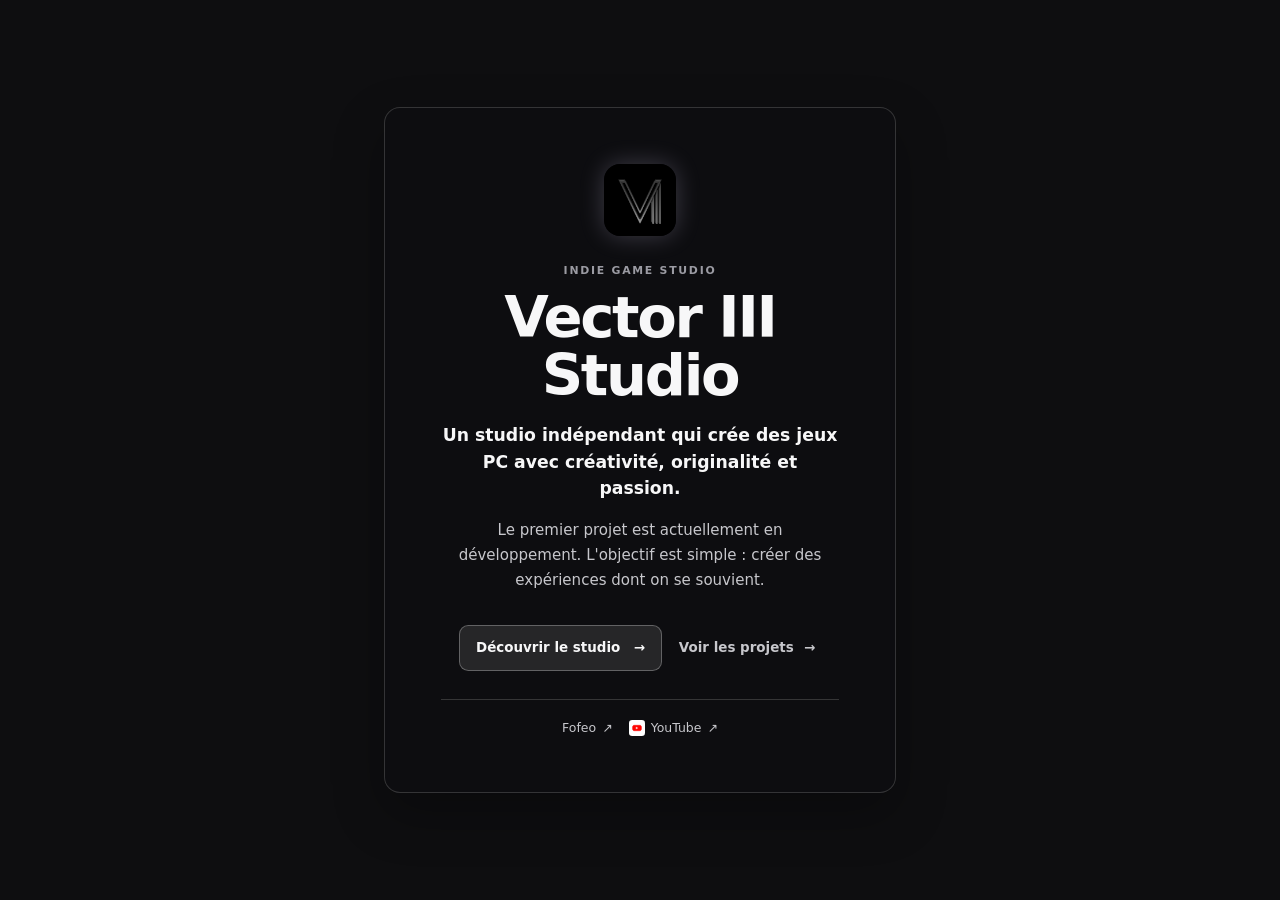
<file: index.html>
<!doctype html>
<html lang="fr">
<head>
    <meta charset="UTF-8">
    <meta name="viewport" content="width=device-width, initial-scale=1.0">
    <meta name="description" content="Vector III Studio, un studio indépendant de jeux PC.">
    <meta name="theme-color" content="#151518">
    <meta property="og:title" content="Vector III Studio">
    <meta property="og:description" content="Créativité, originalité et passion au service de jeux PC.">
    <meta property="og:type" content="website">
    <meta property="og:image" content="https://vector-iii-studio.github.io/Vector-III/assets/icon.png">
    <link rel="icon" href="assets/icon.png" type="image/png">
    <link rel="stylesheet" href="index.css">
    <title>Vector III Studio</title>
</head>
<body>
    <div class="video-background" aria-hidden="true">
        <video autoplay muted loop playsinline preload="metadata">
            <source src="video.mp4" type="video/mp4">
        </video>
    </div>

    <main class="landing-page">
        <section class="content-card" aria-labelledby="page-title">
            <img class="studio-icon" src="assets/icon.png" alt="">
            <p class="overline">INDIE GAME STUDIO</p>
            <h1 id="page-title">Vector III Studio</h1>
            <p class="intro">Un studio indépendant qui crée des jeux PC avec créativité, originalité et passion.</p>
            <p class="description">Le premier projet est actuellement en développement. L'objectif est simple&nbsp;: créer des expériences dont on se souvient.</p>

            <div class="actions">
                <a class="primary-link" href="information.html">Découvrir le studio <span aria-hidden="true">→</span></a>
                <a class="secondary-link" href="projects.html">Voir les projets <span aria-hidden="true">→</span></a>
            </div>

            <div class="social-links" aria-label="Liens externes">
                <a href="https://fofeolvr.github.io/Fofeo/" target="_blank" rel="noopener noreferrer">Fofeo <span aria-hidden="true">↗</span></a>
                <a class="youtube-link" href="https://www.youtube.com/channel/UCiiETFNxpJYgZp_9bltCbaQ" target="_blank" rel="noopener noreferrer">
                    <img src="assets/youtube.png" alt=""> YouTube <span aria-hidden="true">↗</span>
                </a>
            </div>
        </section>
    </main>
</body>
</html>
</file>
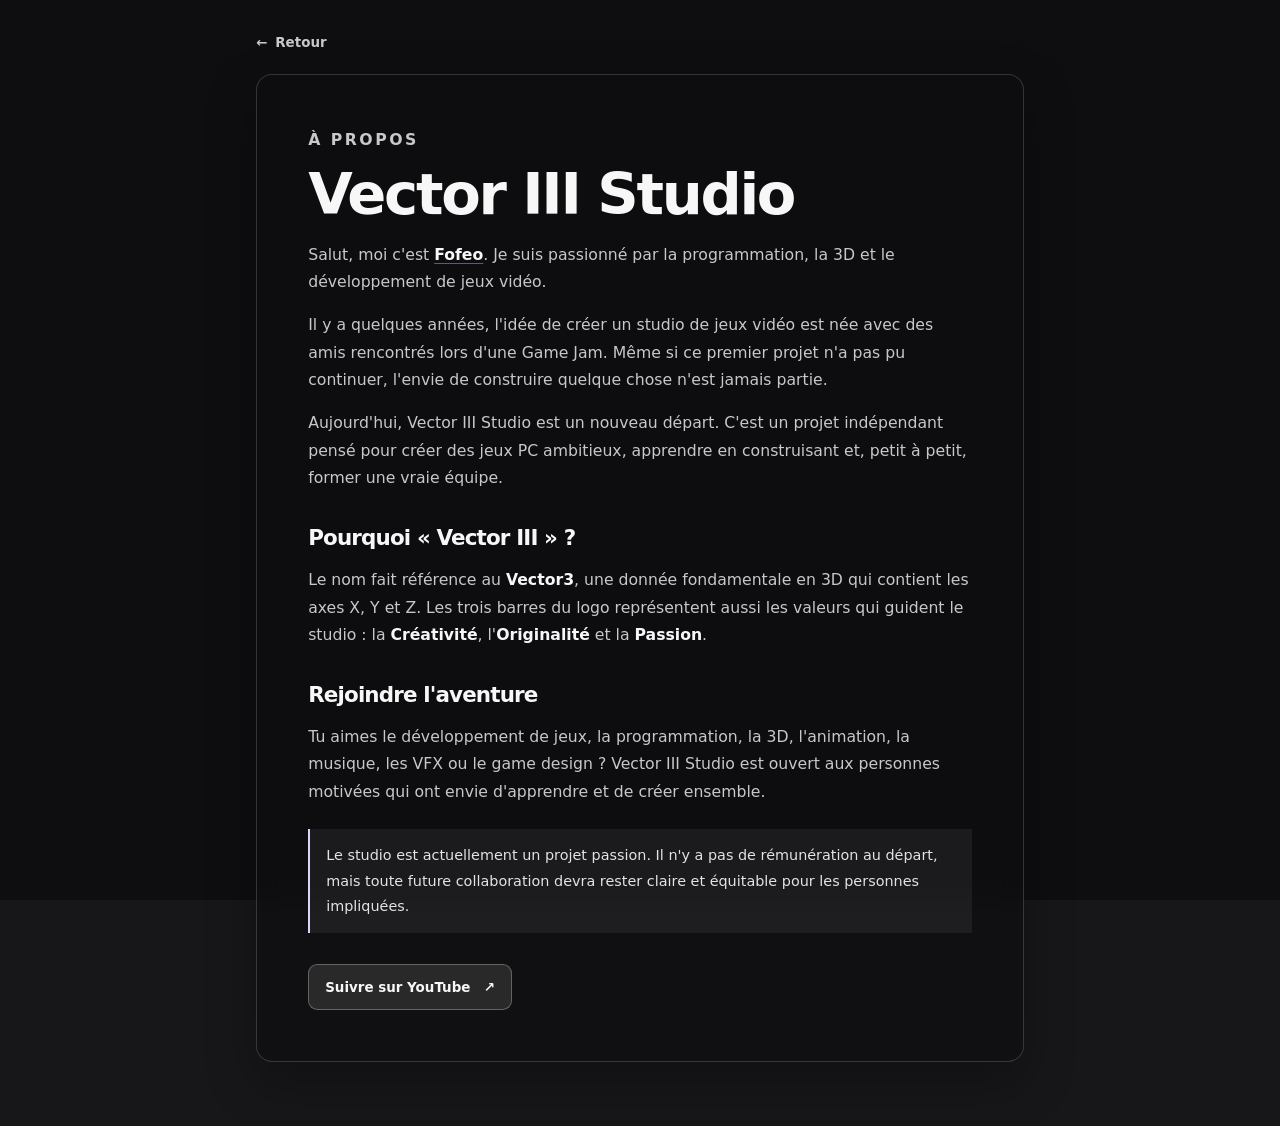
<file: information.html>
<!doctype html>
<html lang="fr">
<head>
    <meta charset="UTF-8">
    <meta name="viewport" content="width=device-width, initial-scale=1.0">
    <meta name="description" content="Découvre l'histoire et la vision de Vector III Studio.">
    <meta name="theme-color" content="#151518">
    <meta property="og:title" content="À propos — Vector III Studio">
    <meta property="og:description" content="Découvre l'histoire et la vision de Vector III Studio.">
    <meta property="og:type" content="website">
    <meta property="og:image" content="https://vector-iii-studio.github.io/Vector-III/assets/icon.png">
    <link rel="icon" href="assets/icon.png" type="image/png">
    <link rel="stylesheet" href="information.css">
    <title>À propos — Vector III Studio</title>
</head>
<body class="information-page">
    <div class="video-background" aria-hidden="true">
        <video autoplay muted loop playsinline preload="metadata">
            <source src="video.mp4" type="video/mp4">
        </video>
    </div>

    <main class="information-layout">
        <a class="back-link" href="index.html"><span aria-hidden="true">←</span> Retour</a>

        <article class="information-card">
            <p class="overline">À PROPOS</p>
            <h1>Vector III Studio</h1>

            <p>Salut, moi c'est <a href="https://fofeolvr.github.io/Fofeo/" target="_blank" rel="noopener noreferrer">Fofeo</a>. Je suis passionné par la programmation, la 3D et le développement de jeux vidéo.</p>

            <p>Il y a quelques années, l'idée de créer un studio de jeux vidéo est née avec des amis rencontrés lors d'une Game Jam. Même si ce premier projet n'a pas pu continuer, l'envie de construire quelque chose n'est jamais partie.</p>

            <p>Aujourd'hui, Vector III Studio est un nouveau départ. C'est un projet indépendant pensé pour créer des jeux PC ambitieux, apprendre en construisant et, petit à petit, former une vraie équipe.</p>

            <h2>Pourquoi « Vector III »&nbsp;?</h2>

            <p>Le nom fait référence au <strong>Vector3</strong>, une donnée fondamentale en 3D qui contient les axes X, Y et Z. Les trois barres du logo représentent aussi les valeurs qui guident le studio&nbsp;: la <strong>Créativité</strong>, l'<strong>Originalité</strong> et la <strong>Passion</strong>.</p>

            <h2 id="rejoindre">Rejoindre l'aventure</h2>

            <p>Tu aimes le développement de jeux, la programmation, la 3D, l'animation, la musique, les VFX ou le game design&nbsp;? Vector III Studio est ouvert aux personnes motivées qui ont envie d'apprendre et de créer ensemble.</p>

            <p class="note">Le studio est actuellement un projet passion. Il n'y a pas de rémunération au départ, mais toute future collaboration devra rester claire et équitable pour les personnes impliquées.</p>

            <a class="primary-link" href="https://www.youtube.com/channel/UCiiETFNxpJYgZp_9bltCbaQ" target="_blank" rel="noopener noreferrer">Suivre sur YouTube <span aria-hidden="true">↗</span></a>
        </article>
    </main>
</body>
</html>
</file>
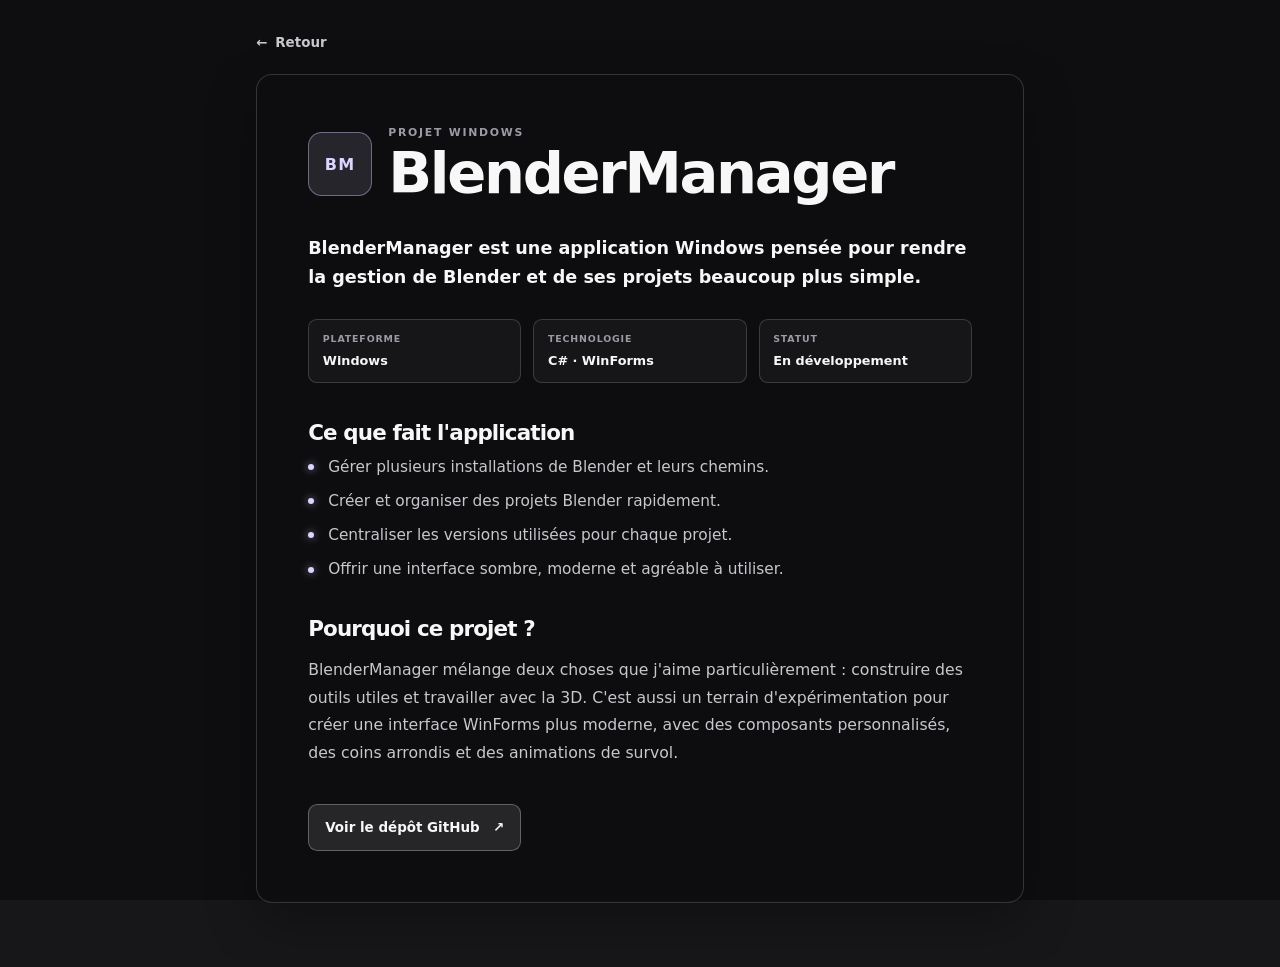
<file: projects.html>
<!doctype html>
<html lang="fr">
<head>
    <meta charset="UTF-8">
    <meta name="viewport" content="width=device-width, initial-scale=1.0">
    <meta name="description" content="BlenderManager, le gestionnaire d'installations et de projets Blender créé par Vector III Studio.">
    <meta name="theme-color" content="#151518">
    <meta property="og:title" content="BlenderManager — Vector III Studio">
    <meta property="og:description" content="Un gestionnaire d'installations et de projets Blender pour Windows.">
    <meta property="og:type" content="website">
    <meta property="og:image" content="https://vector-iii-studio.github.io/Vector-III/assets/icon.png">
    <link rel="icon" href="assets/icon.png" type="image/png">
    <link rel="stylesheet" href="projects.css">
    <title>BlenderManager — Vector III Studio</title>
</head>
<body class="projects-page">
    <div class="video-background" aria-hidden="true">
        <video autoplay muted loop playsinline preload="metadata">
            <source src="video.mp4" type="video/mp4">
        </video>
    </div>

    <main class="projects-layout">
        <a class="back-link" href="index.html"><span aria-hidden="true">←</span> Retour</a>

        <article class="project-card">
            <div class="project-heading">
                <div class="project-mark" aria-hidden="true">BM</div>
                <div>
                    <p class="overline">PROJET WINDOWS</p>
                    <h1>BlenderManager</h1>
                </div>
            </div>

            <p class="project-intro">BlenderManager est une application Windows pensée pour rendre la gestion de Blender et de ses projets beaucoup plus simple.</p>

            <div class="project-details" aria-label="Informations du projet">
                <div><span>PLATEFORME</span><strong>Windows</strong></div>
                <div><span>TECHNOLOGIE</span><strong>C# · WinForms</strong></div>
                <div><span>STATUT</span><strong>En développement</strong></div>
            </div>

            <section>
                <h2>Ce que fait l'application</h2>
                <ul class="feature-list">
                    <li>Gérer plusieurs installations de Blender et leurs chemins.</li>
                    <li>Créer et organiser des projets Blender rapidement.</li>
                    <li>Centraliser les versions utilisées pour chaque projet.</li>
                    <li>Offrir une interface sombre, moderne et agréable à utiliser.</li>
                </ul>
            </section>

            <section>
                <h2>Pourquoi ce projet&nbsp;?</h2>
                <p>BlenderManager mélange deux choses que j'aime particulièrement&nbsp;: construire des outils utiles et travailler avec la 3D. C'est aussi un terrain d'expérimentation pour créer une interface WinForms plus moderne, avec des composants personnalisés, des coins arrondis et des animations de survol.</p>
            </section>

            <div class="project-actions">
                <a class="primary-link" href="https://github.com/FofeoLVR/BlenderManager-Releases" target="_blank" rel="noopener noreferrer">Voir le dépôt GitHub <span aria-hidden="true">↗</span></a>
            </div>
        </article>
    </main>
</body>
</html>
</file>
<file: index.css>
:root {
    --text: #f7f7f8;
    --muted: #c7c7cc;
    --subtle: #9b9ba3;
    --card: rgba(15, 15, 18, 0.66);
    --line: rgba(255, 255, 255, 0.16);
    --accent: #dcd5ff;
}

* {
    box-sizing: border-box;
}

html {
    min-width: 320px;
}

body {
    min-height: 100dvh;
    margin: 0;
    background: #171719;
    color: var(--text);
    font-family: system-ui, -apple-system, BlinkMacSystemFont, "Segoe UI", sans-serif;
    -webkit-font-smoothing: antialiased;
}

a {
    color: inherit;
}

:focus-visible {
    outline: 2px solid var(--accent);
    outline-offset: 4px;
}

.video-background {
    position: fixed;
    inset: 0;
    z-index: -1;
    overflow: hidden;
    background: #171719;
}

.video-background::after {
    position: absolute;
    inset: 0;
    background: rgba(8, 8, 10, 0.55);
    content: "";
}

.video-background video {
    width: 100%;
    height: 100%;
    object-fit: cover;
    filter: brightness(0.66) saturate(0.78);
}

.landing-page {
    display: grid;
    min-height: 100dvh;
    place-items: center;
    padding: 2rem;
}

.content-card {
    position: relative;
    overflow: hidden;
    width: min(100%, 32rem);
    padding: clamp(2rem, 6vw, 3.5rem);
    border: 1px solid var(--line);
    border-radius: 1rem;
    background: var(--card);
    box-shadow: 0 1.3rem 3.2rem rgba(0, 0, 0, 0.28);
    text-align: center;
    backdrop-filter: blur(0.8rem);
    -webkit-backdrop-filter: blur(0.8rem);
    transition: transform 220ms ease, border-color 220ms ease, box-shadow 220ms ease, background 220ms ease;
}

.content-card::before {
    position: absolute;
    inset: 0;
    background: radial-gradient(circle at 50% 0%, rgba(222, 214, 255, 0.12), transparent 42%);
    content: "";
    opacity: 0;
    pointer-events: none;
    transition: opacity 220ms ease;
}

.content-card > * {
    position: relative;
}

.content-card:hover {
    border-color: rgba(255, 255, 255, 0.3);
    background: rgba(18, 18, 22, 0.73);
    box-shadow: 0 1.7rem 3.8rem rgba(0, 0, 0, 0.4);
    transform: translateY(-0.35rem);
}

.content-card:hover::before {
    opacity: 1;
}

.studio-icon {
    width: 4.5rem;
    height: 4.5rem;
    margin-bottom: 1.5rem;
    border-radius: 1rem;
    object-fit: cover;
    box-shadow: 0 0 1.5rem rgba(228, 220, 255, 0.22);
    transition: transform 220ms ease, box-shadow 220ms ease;
}

.content-card:hover .studio-icon {
    box-shadow: 0 0 2.1rem rgba(228, 220, 255, 0.38);
    transform: scale(1.05) rotate(-2deg);
}

.overline {
    margin: 0 0 0.75rem;
    color: var(--subtle);
    font-size: 0.68rem;
    font-weight: 700;
    letter-spacing: 0.16em;
}

h1,
h2 {
    color: var(--text);
    letter-spacing: -0.04em;
}

h1 {
    margin: 0 0 1.1rem;
    font-size: clamp(2.3rem, 7vw, 3.6rem);
    line-height: 1;
}

h2 {
    margin: 2.1rem 0 0.65rem;
    font-size: 1.34rem;
}

.intro {
    margin: 0;
    color: var(--text);
    font-size: 1.08rem;
    font-weight: 600;
    line-height: 1.55;
}

.description {
    margin: 1rem 0 0;
    color: var(--muted);
    font-size: 0.94rem;
    line-height: 1.65;
}

.actions {
    display: flex;
    flex-wrap: wrap;
    justify-content: center;
    gap: 0.7rem;
    margin-top: 2rem;
}

.primary-link {
    display: inline-flex;
    align-items: center;
    justify-content: center;
    gap: 0.85rem;
    min-height: 2.9rem;
    padding: 0.7rem 1rem;
    border: 1px solid rgba(255, 255, 255, 0.28);
    border-radius: 0.58rem;
    background: rgba(255, 255, 255, 0.1);
    color: var(--text);
    font-size: 0.84rem;
    font-weight: 700;
    text-decoration: none;
    transition: background 160ms ease, transform 160ms ease;
}

.primary-link:hover {
    background: rgba(255, 255, 255, 0.18);
    transform: translateY(-2px);
}

.secondary-link {
    display: inline-flex;
    align-items: center;
    justify-content: center;
    gap: 0.65rem;
    min-height: 2.9rem;
    padding: 0.7rem 0.35rem;
    color: var(--muted);
    font-size: 0.84rem;
    font-weight: 650;
    text-decoration: none;
    transition: color 160ms ease, transform 160ms ease;
}

.secondary-link:hover {
    color: var(--text);
    transform: translateX(0.16rem);
}

.social-links {
    display: flex;
    justify-content: center;
    gap: 1rem;
    margin-top: 1.75rem;
    padding-top: 1.25rem;
    border-top: 1px solid var(--line);
}

.social-links a {
    display: inline-flex;
    align-items: center;
    gap: 0.38rem;
    color: var(--muted);
    font-size: 0.78rem;
    text-decoration: none;
    transition: color 160ms ease, transform 160ms ease;
}

.social-links a:hover {
    color: var(--text);
    transform: translateY(-0.15rem);
}

.youtube-link img {
    width: 1rem;
    height: 1rem;
    border-radius: 0.2rem;
    object-fit: cover;
    transition: transform 160ms ease;
}

.youtube-link:hover img {
    transform: scale(1.12);
}

@media (max-width: 430px) {
    .landing-page {
        padding: 1rem;
    }

    .content-card {
        padding: 2rem 1.4rem;
    }
}

@media (prefers-reduced-motion: reduce) {
    *,
    *::before,
    *::after {
        scroll-behavior: auto !important;
        transition-duration: 0.01ms !important;
        animation-duration: 0.01ms !important;
        animation-iteration-count: 1 !important;
    }

    .video-background video {
        display: none;
    }
}
</file>
<file: information.css>
@import url("index.css");

.information-layout {
    width: min(100% - 2rem, 48rem);
    margin: 0 auto;
    padding: 2rem 0 4rem;
}

.back-link {
    display: inline-flex;
    align-items: center;
    gap: 0.5rem;
    margin-bottom: 1.5rem;
    color: var(--muted);
    font-size: 0.84rem;
    font-weight: 600;
    text-decoration: none;
    transition: color 160ms ease, transform 160ms ease;
}

.back-link:hover {
    color: var(--text);
    transform: translateX(-0.2rem);
}

.information-card {
    position: relative;
    padding: clamp(1.5rem, 5vw, 3.2rem);
    border: 1px solid var(--line);
    border-radius: 1rem;
    background: var(--card);
    box-shadow: 0 1.3rem 3.2rem rgba(0, 0, 0, 0.28);
    backdrop-filter: blur(0.8rem);
    -webkit-backdrop-filter: blur(0.8rem);
    transition: border-color 220ms ease, box-shadow 220ms ease, background 220ms ease;
}

.information-card:hover {
    border-color: rgba(255, 255, 255, 0.3);
    background: rgba(18, 18, 22, 0.73);
    box-shadow: 0 1.6rem 3.8rem rgba(0, 0, 0, 0.4);
}

.information-card > p {
    color: var(--muted);
    font-size: 0.98rem;
    line-height: 1.75;
}

.information-card > p:first-of-type {
    margin-top: 0;
}

.information-card a:not(.primary-link) {
    color: var(--text);
    font-weight: 700;
    text-decoration-color: rgba(220, 213, 255, 0.4);
    text-underline-offset: 0.18em;
    transition: color 160ms ease, text-decoration-color 160ms ease;
}

.information-card a:not(.primary-link):hover {
    color: var(--accent);
    text-decoration-color: var(--accent);
}

.information-card strong {
    color: var(--text);
}

.information-card .note {
    margin-top: 1.5rem;
    padding: 0.9rem 1rem;
    border-left: 2px solid var(--accent);
    background: rgba(255, 255, 255, 0.06);
    color: #e2e2e8;
    font-size: 0.9rem;
    transition: background 180ms ease, border-color 180ms ease;
}

.information-card:hover .note {
    border-color: #f0ecff;
    background: rgba(255, 255, 255, 0.1);
}

.information-card .primary-link {
    margin-top: 1rem;
}

@media (max-width: 430px) {
    .information-layout {
        width: min(100% - 1.5rem, 48rem);
        padding-top: 1rem;
    }

    .information-card {
        padding: 1.5rem 1.2rem;
    }
}
</file>
<file: projects.css>
@import url("index.css");

.projects-layout {
    width: min(100% - 2rem, 48rem);
    margin: 0 auto;
    padding: 2rem 0 4rem;
}

.back-link {
    display: inline-flex;
    align-items: center;
    gap: 0.5rem;
    margin-bottom: 1.5rem;
    color: var(--muted);
    font-size: 0.84rem;
    font-weight: 600;
    text-decoration: none;
    transition: color 160ms ease, transform 160ms ease;
}

.back-link:hover {
    color: var(--text);
    transform: translateX(-0.2rem);
}

.project-card {
    padding: clamp(1.5rem, 5vw, 3.2rem);
    border: 1px solid var(--line);
    border-radius: 1rem;
    background: var(--card);
    box-shadow: 0 1.3rem 3.2rem rgba(0, 0, 0, 0.28);
    backdrop-filter: blur(0.8rem);
    -webkit-backdrop-filter: blur(0.8rem);
    transition: border-color 220ms ease, box-shadow 220ms ease, background 220ms ease;
}

.project-card:hover {
    border-color: rgba(255, 255, 255, 0.3);
    background: rgba(18, 18, 22, 0.73);
    box-shadow: 0 1.6rem 3.8rem rgba(0, 0, 0, 0.4);
}

.project-heading {
    display: flex;
    align-items: center;
    gap: 1rem;
}

.project-heading .overline {
    margin-bottom: 0.35rem;
}

.project-heading h1 {
    margin-bottom: 0;
}

.project-mark {
    display: grid;
    width: 4rem;
    height: 4rem;
    flex: 0 0 auto;
    place-items: center;
    border: 1px solid rgba(220, 213, 255, 0.4);
    border-radius: 0.85rem;
    background: rgba(220, 213, 255, 0.12);
    color: var(--accent);
    font-size: 1rem;
    font-weight: 800;
    letter-spacing: 0.08em;
    transition: transform 180ms ease, background 180ms ease;
}

.project-card:hover .project-mark {
    background: rgba(220, 213, 255, 0.2);
    transform: rotate(-3deg) scale(1.04);
}

.project-intro {
    margin: 2rem 0 0;
    color: var(--text);
    font-size: 1.1rem;
    font-weight: 600;
    line-height: 1.6;
}

.project-details {
    display: grid;
    grid-template-columns: repeat(3, 1fr);
    gap: 0.75rem;
    margin: 1.75rem 0 2.3rem;
}

.project-details div {
    padding: 0.85rem;
    border: 1px solid var(--line);
    border-radius: 0.55rem;
    background: rgba(255, 255, 255, 0.04);
    transition: background 160ms ease, transform 160ms ease;
}

.project-details div:hover {
    background: rgba(255, 255, 255, 0.1);
    transform: translateY(-0.15rem);
}

.project-details span {
    display: block;
    margin-bottom: 0.35rem;
    color: var(--subtle);
    font-size: 0.59rem;
    font-weight: 700;
    letter-spacing: 0.09em;
}

.project-details strong {
    color: var(--text);
    font-size: 0.8rem;
}

.project-card section + section {
    margin-top: 2rem;
}

.project-card section p {
    margin-bottom: 0;
    color: var(--muted);
    font-size: 0.98rem;
    line-height: 1.75;
}

.feature-list {
    display: grid;
    gap: 0.65rem;
    margin: 0;
    padding: 0;
    list-style: none;
}

.feature-list li {
    position: relative;
    padding-left: 1.25rem;
    color: var(--muted);
    font-size: 0.96rem;
    line-height: 1.55;
}

.feature-list li::before {
    position: absolute;
    top: 0.52rem;
    left: 0;
    width: 0.38rem;
    height: 0.38rem;
    border-radius: 50%;
    background: var(--accent);
    box-shadow: 0 0 0.55rem rgba(220, 213, 255, 0.6);
    content: "";
}

.project-actions {
    margin-top: 2.4rem;
}

@media (max-width: 560px) {
    .projects-layout {
        width: min(100% - 1.5rem, 48rem);
        padding-top: 1rem;
    }

    .project-card {
        padding: 1.5rem 1.2rem;
    }

    .project-details {
        grid-template-columns: 1fr;
    }
}
</file>
